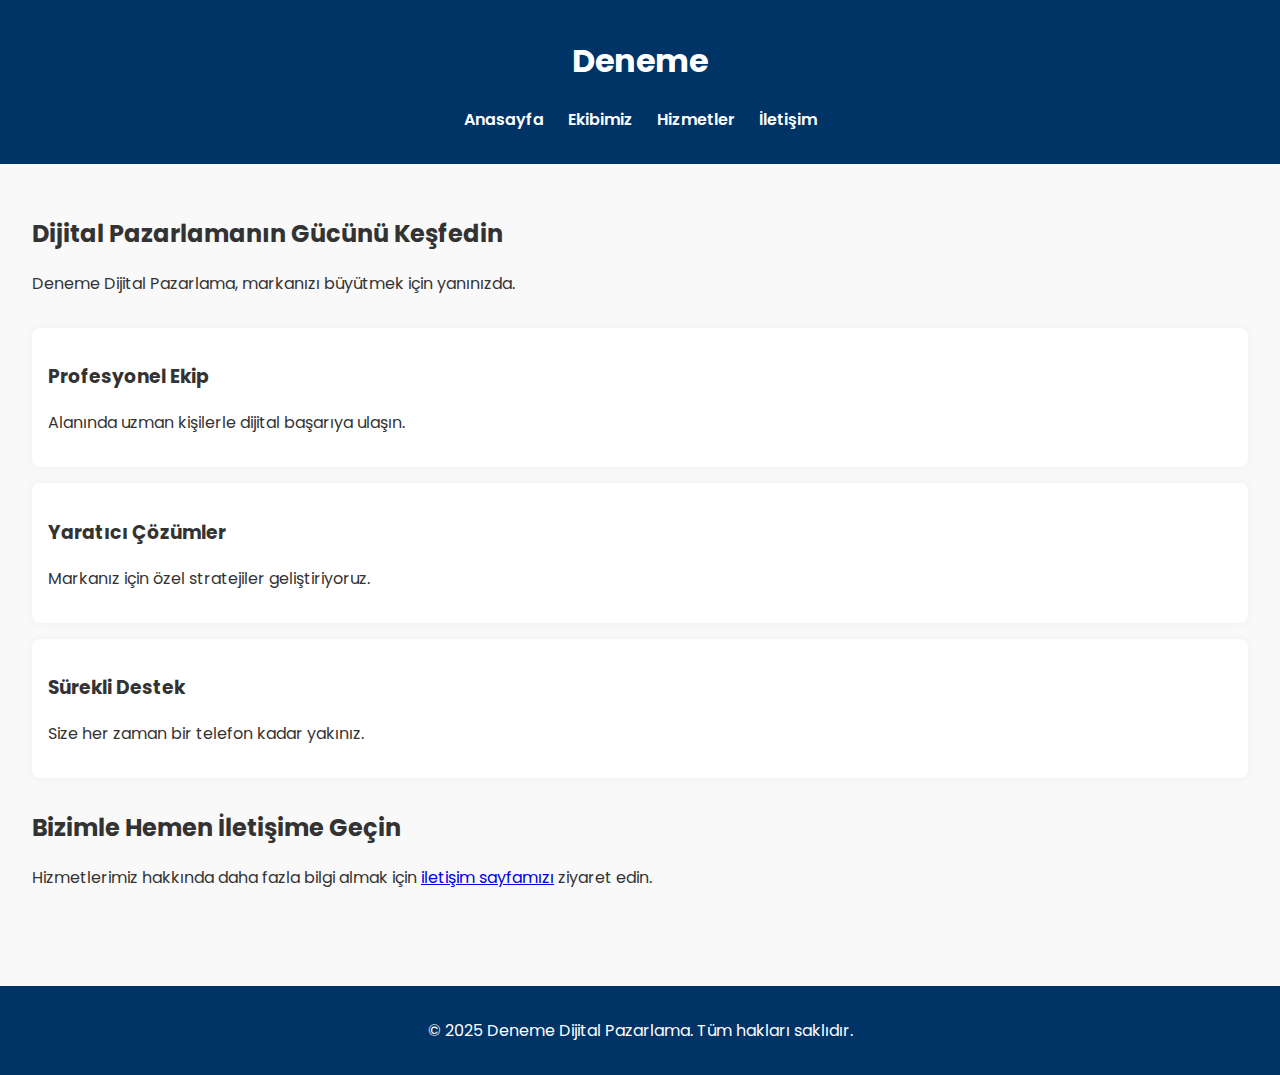
<file: index.html>
<!DOCTYPE html>
<html lang="tr">
<head>
  <meta charset="UTF-8">
  <meta name="viewport" content="width=device-width, initial-scale=1.0">
  <title>Deneme - Dijital Pazarlama</title>
  <link rel="stylesheet" href="style.css">
  <link href="https://fonts.googleapis.com/css2?family=Poppins:wght@400;600&display=swap" rel="stylesheet">
</head>
<body>
  <header>
    <h1>Deneme</h1>
    <nav>
      <ul>
        <li><a href="index.html">Anasayfa</a></li>
        <li><a href="ekibimiz.html">Ekibimiz</a></li>
        <li><a href="hizmetler.html">Hizmetler</a></li>
        <li><a href="iletisim.html">İletişim</a></li>
      </ul>
    </nav>
  </header>
  <main>
    <section class="hero">
      <h2>Dijital Pazarlamanın Gücünü Keşfedin</h2>
      <p>Deneme Dijital Pazarlama, markanızı büyütmek için yanınızda.</p>
    </section>
    <section class="features">
      <div class="feature"><h3>Profesyonel Ekip</h3><p>Alanında uzman kişilerle dijital başarıya ulaşın.</p></div>
      <div class="feature"><h3>Yaratıcı Çözümler</h3><p>Markanız için özel stratejiler geliştiriyoruz.</p></div>
      <div class="feature"><h3>Sürekli Destek</h3><p>Size her zaman bir telefon kadar yakınız.</p></div>
    </section>
    <section class="call-to-action">
      <h2>Bizimle Hemen İletişime Geçin</h2>
      <p>Hizmetlerimiz hakkında daha fazla bilgi almak için <a href="iletisim.html">iletişim sayfamızı</a> ziyaret edin.</p>
    </section>
  </main>
  <footer><p>&copy; 2025 Deneme Dijital Pazarlama. Tüm hakları saklıdır.</p></footer>
</body>
</html>
</file>
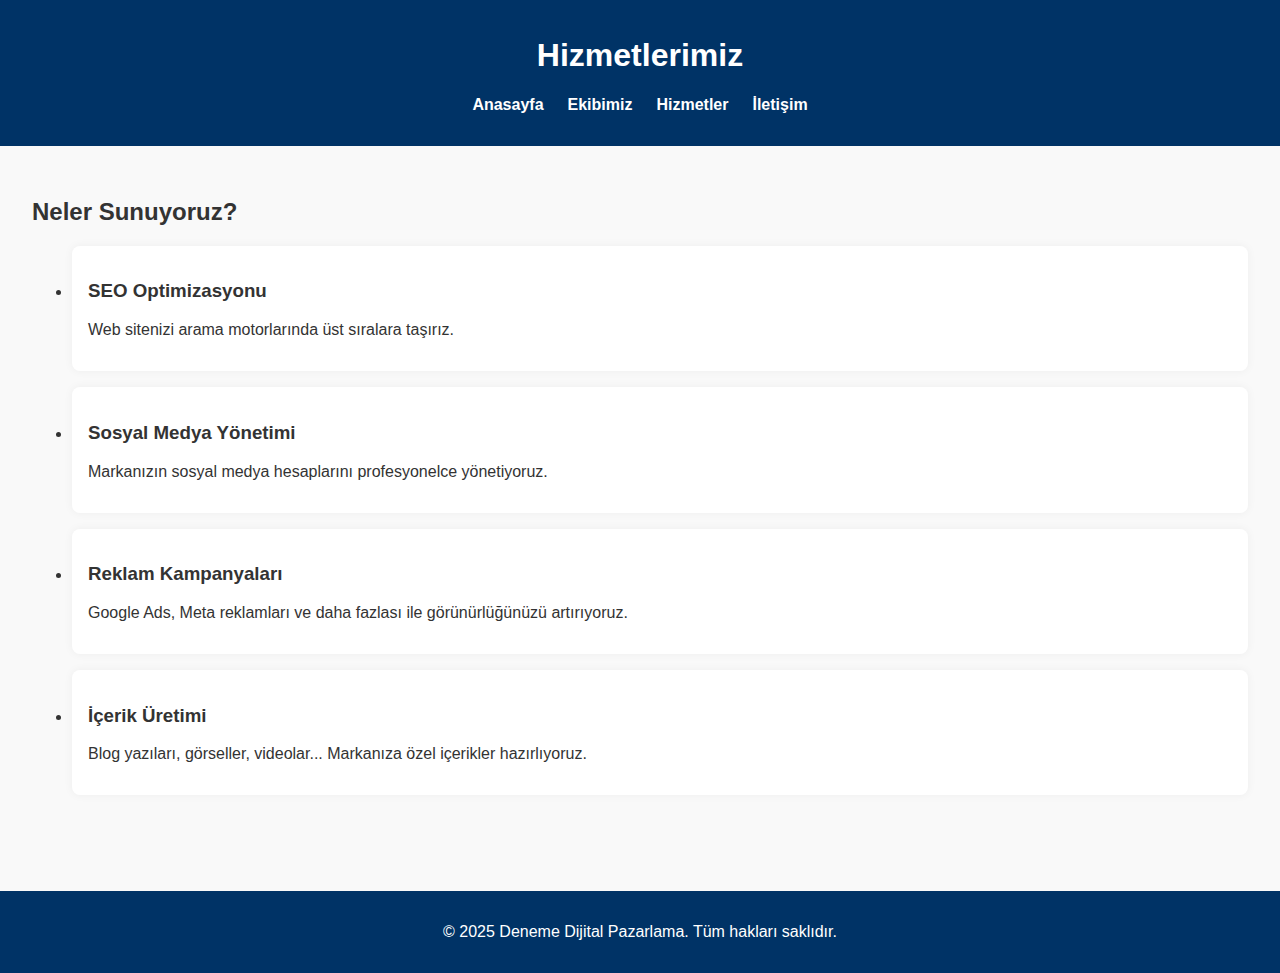
<file: hizmetler.html>
<!DOCTYPE html>
<html lang="tr">
<head><meta charset="UTF-8"><meta name="viewport" content="width=device-width, initial-scale=1.0">
  <title>Hizmetlerimiz</title><link rel="stylesheet" href="style.css">
</head>
<body>
  <header><h1>Hizmetlerimiz</h1>
    <nav><ul>
      <li><a href="index.html">Anasayfa</a></li>
      <li><a href="ekibimiz.html">Ekibimiz</a></li>
      <li><a href="hizmetler.html">Hizmetler</a></li>
      <li><a href="iletisim.html">İletişim</a></li>
    </ul></nav>
  </header>
  <main>
    <section class="services"><h2>Neler Sunuyoruz?</h2>
      <ul>
        <li><h3>SEO Optimizasyonu</h3><p>Web sitenizi arama motorlarında üst sıralara taşırız.</p></li>
        <li><h3>Sosyal Medya Yönetimi</h3><p>Markanızın sosyal medya hesaplarını profesyonelce yönetiyoruz.</p></li>
        <li><h3>Reklam Kampanyaları</h3><p>Google Ads, Meta reklamları ve daha fazlası ile görünürlüğünüzü artırıyoruz.</p></li>
        <li><h3>İçerik Üretimi</h3><p>Blog yazıları, görseller, videolar... Markanıza özel içerikler hazırlıyoruz.</p></li>
      </ul>
    </section>
  </main>
  <footer><p>&copy; 2025 Deneme Dijital Pazarlama. Tüm hakları saklıdır.</p></footer>
</body>
</html>
</file>
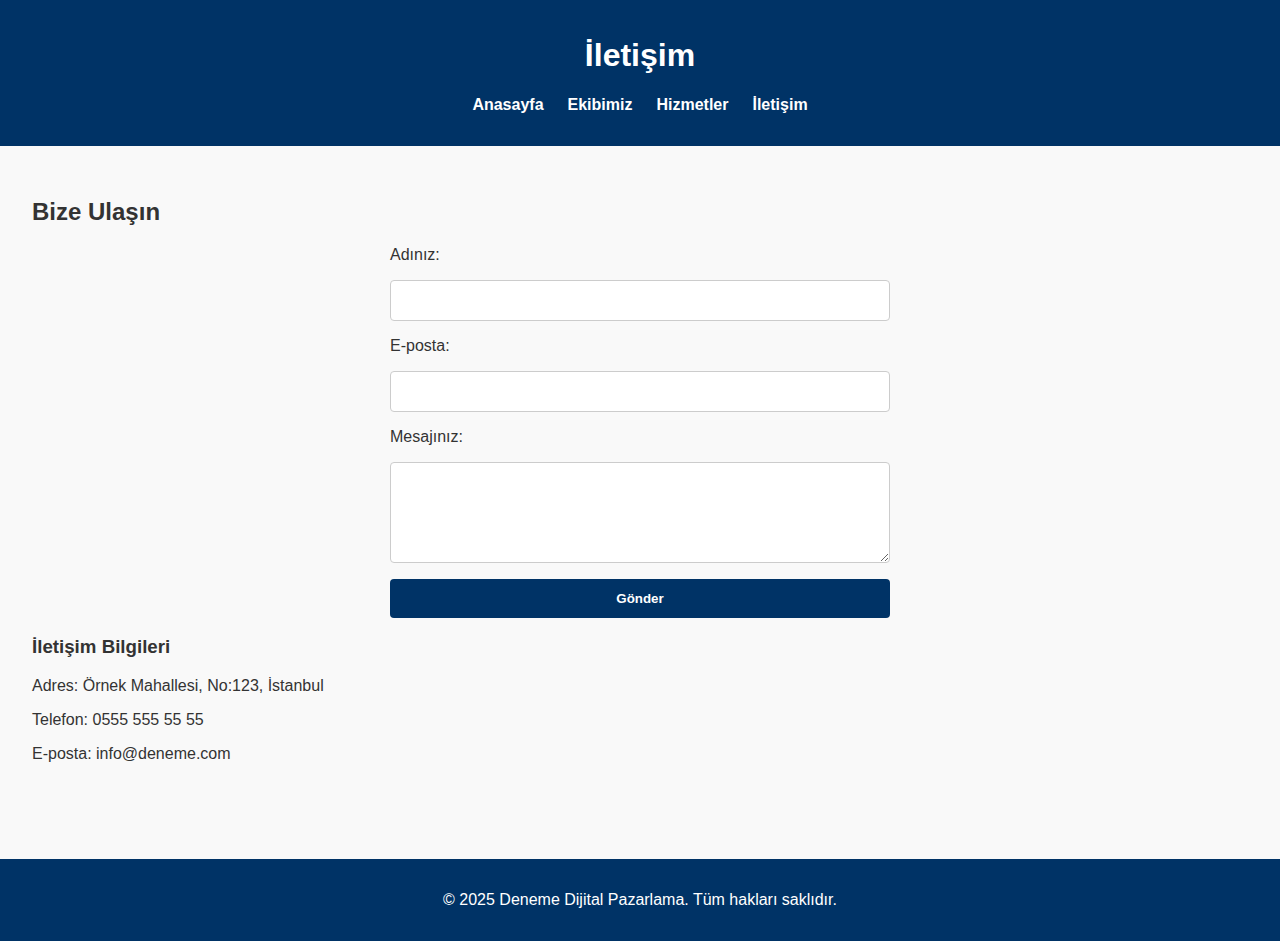
<file: iletisim.html>
<!DOCTYPE html>
<html lang="tr">
<head><meta charset="UTF-8"><meta name="viewport" content="width=device-width, initial-scale=1.0">
  <title>İletişim</title><link rel="stylesheet" href="style.css">
</head>
<body>
  <header><h1>İletişim</h1>
    <nav><ul>
      <li><a href="index.html">Anasayfa</a></li>
      <li><a href="ekibimiz.html">Ekibimiz</a></li>
      <li><a href="hizmetler.html">Hizmetler</a></li>
      <li><a href="iletisim.html">İletişim</a></li>
    </ul></nav>
  </header>
  <main>
    <section class="contact"><h2>Bize Ulaşın</h2>
      <form action="https://formspree.io/f/moqgllyj" method="POST">
        <label for="name">Adınız:</label>
        <input type="text" id="name" name="name" required>
        <label for="email">E-posta:</label>
        <input type="email" id="email" name="email" required>
        <label for="message">Mesajınız:</label>
        <textarea id="message" name="message" rows="5" required></textarea>
        <button type="submit">Gönder</button>
      </form>
      <div class="contact-info">
        <h3>İletişim Bilgileri</h3>
        <p>Adres: Örnek Mahallesi, No:123, İstanbul</p>
        <p>Telefon: 0555 555 55 55</p>
        <p>E-posta: info@deneme.com</p>
      </div>
    </section>
  </main>
  <footer><p>&copy; 2025 Deneme Dijital Pazarlama. Tüm hakları saklıdır.</p></footer>
</body>
</html>
</file>
<file: style.css>
body {
  font-family: 'Poppins', sans-serif;
  margin: 0;
  padding: 0;
  background-color: #f9f9f9;
  color: #333;
}
header {
  background-color: #003366;
  color: white;
  padding: 1rem;
  text-align: center;
<meta http-equiv="Content-Security-Policy" content="default-src 'self'; img-src 'self'; style-src 'self'; script-src 'self';">

}

nav ul {
  list-style: none;
  padding: 0;
  display: flex;
  justify-content: center;
  gap: 1.5rem;
  flex-wrap: wrap;
}
nav a {
  color: white;
  text-decoration: none;
  font-weight: 600;
}
main { padding: 2rem; }
.hero, .features, .services, .contact, .team, .call-to-action { margin-bottom: 2rem; }
.feature, .team-member, .services li {
  background: white;
  padding: 1rem;
  border-radius: 8px;
  margin: 1rem 0;
  box-shadow: 0 0 10px rgba(0,0,0,0.05);
}
.team-grid {
  display: grid;
  grid-template-columns: repeat(auto-fit, minmax(200px, 1fr));
  gap: 1rem;
}
img {
  width: 100%;
  border-radius: 8px;
  object-fit: cover;
}
form {
  display: flex;
  flex-direction: column;
  gap: 1rem;
  max-width: 500px;
  margin: auto;
}
input, textarea, button {
  padding: 0.75rem;
  border-radius: 4px;
  border: 1px solid #ccc;
}
button {
  background-color: #003366;
  color: white;
  border: none;
  cursor: pointer;
  font-weight: 600;
}
footer {
  background-color: #003366;
  color: white;
  text-align: center;
  padding: 1rem;
  margin-top: 2rem;
}
</file>
